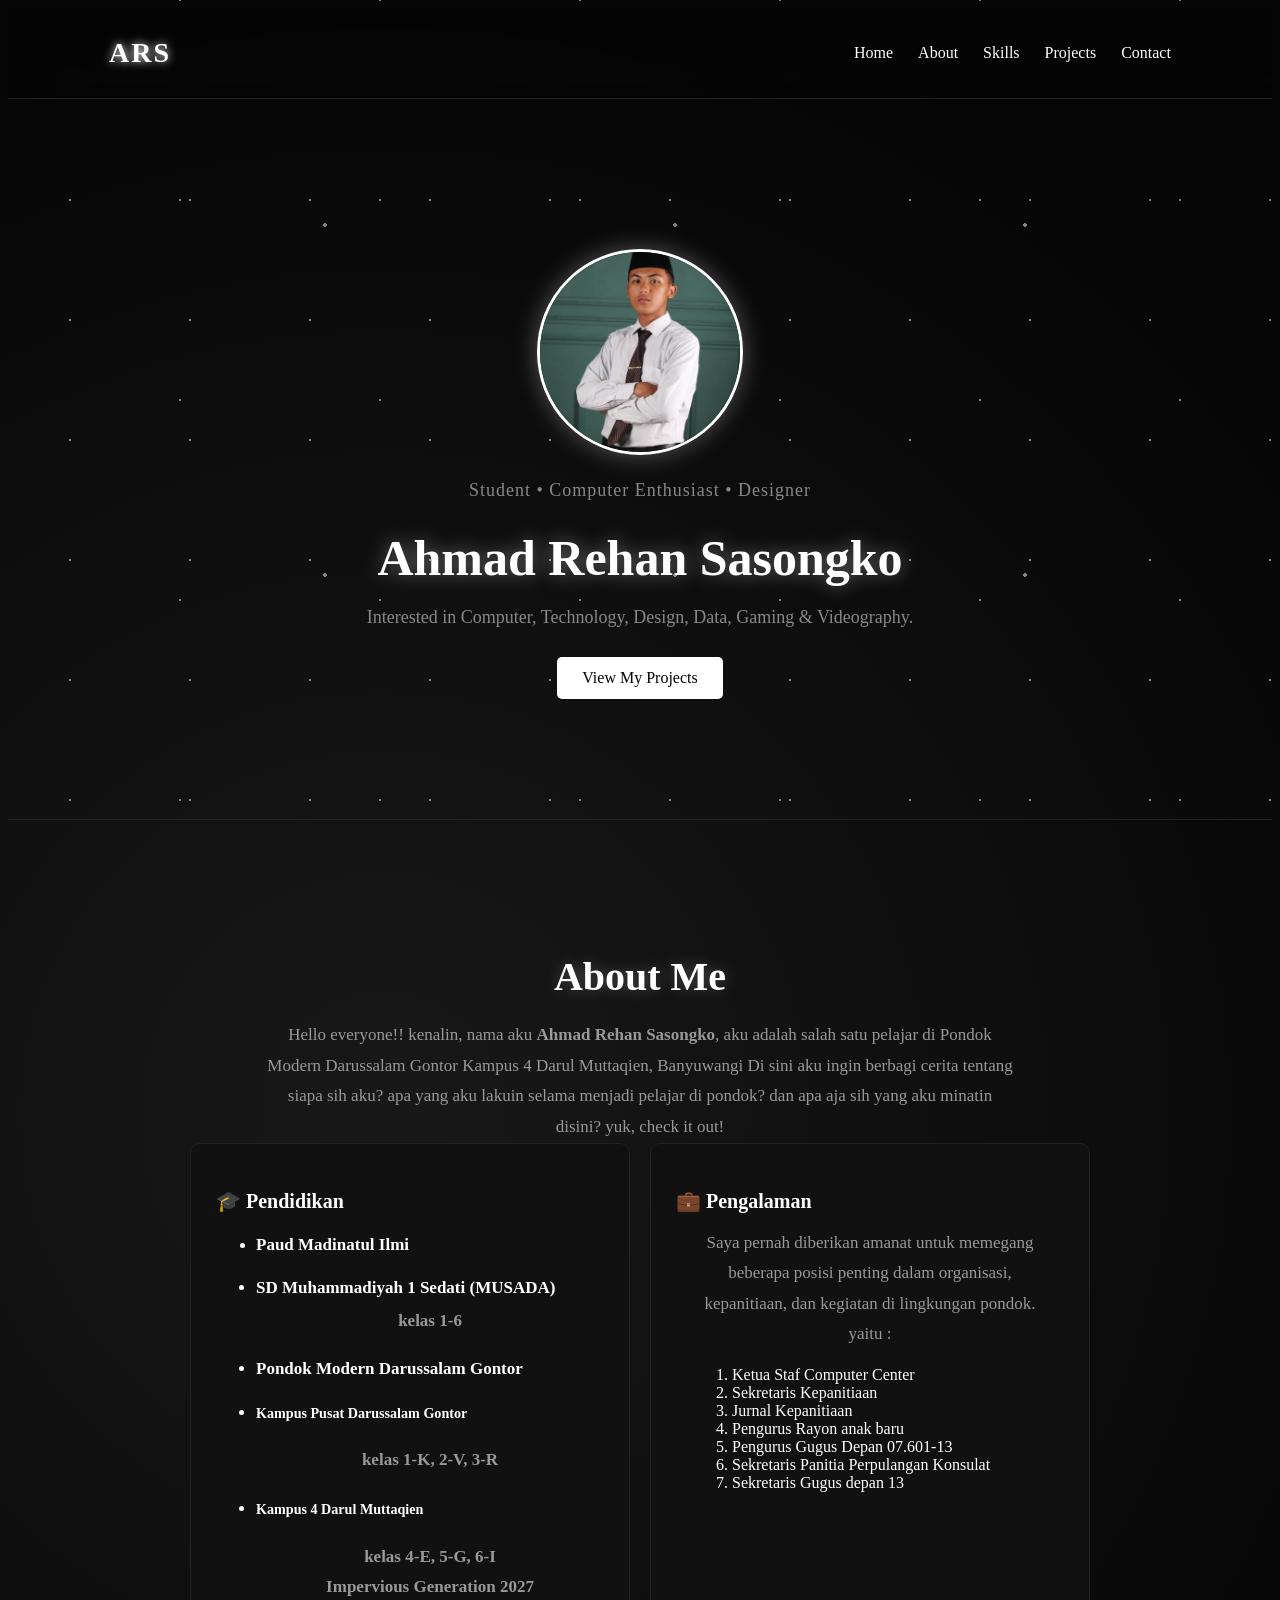
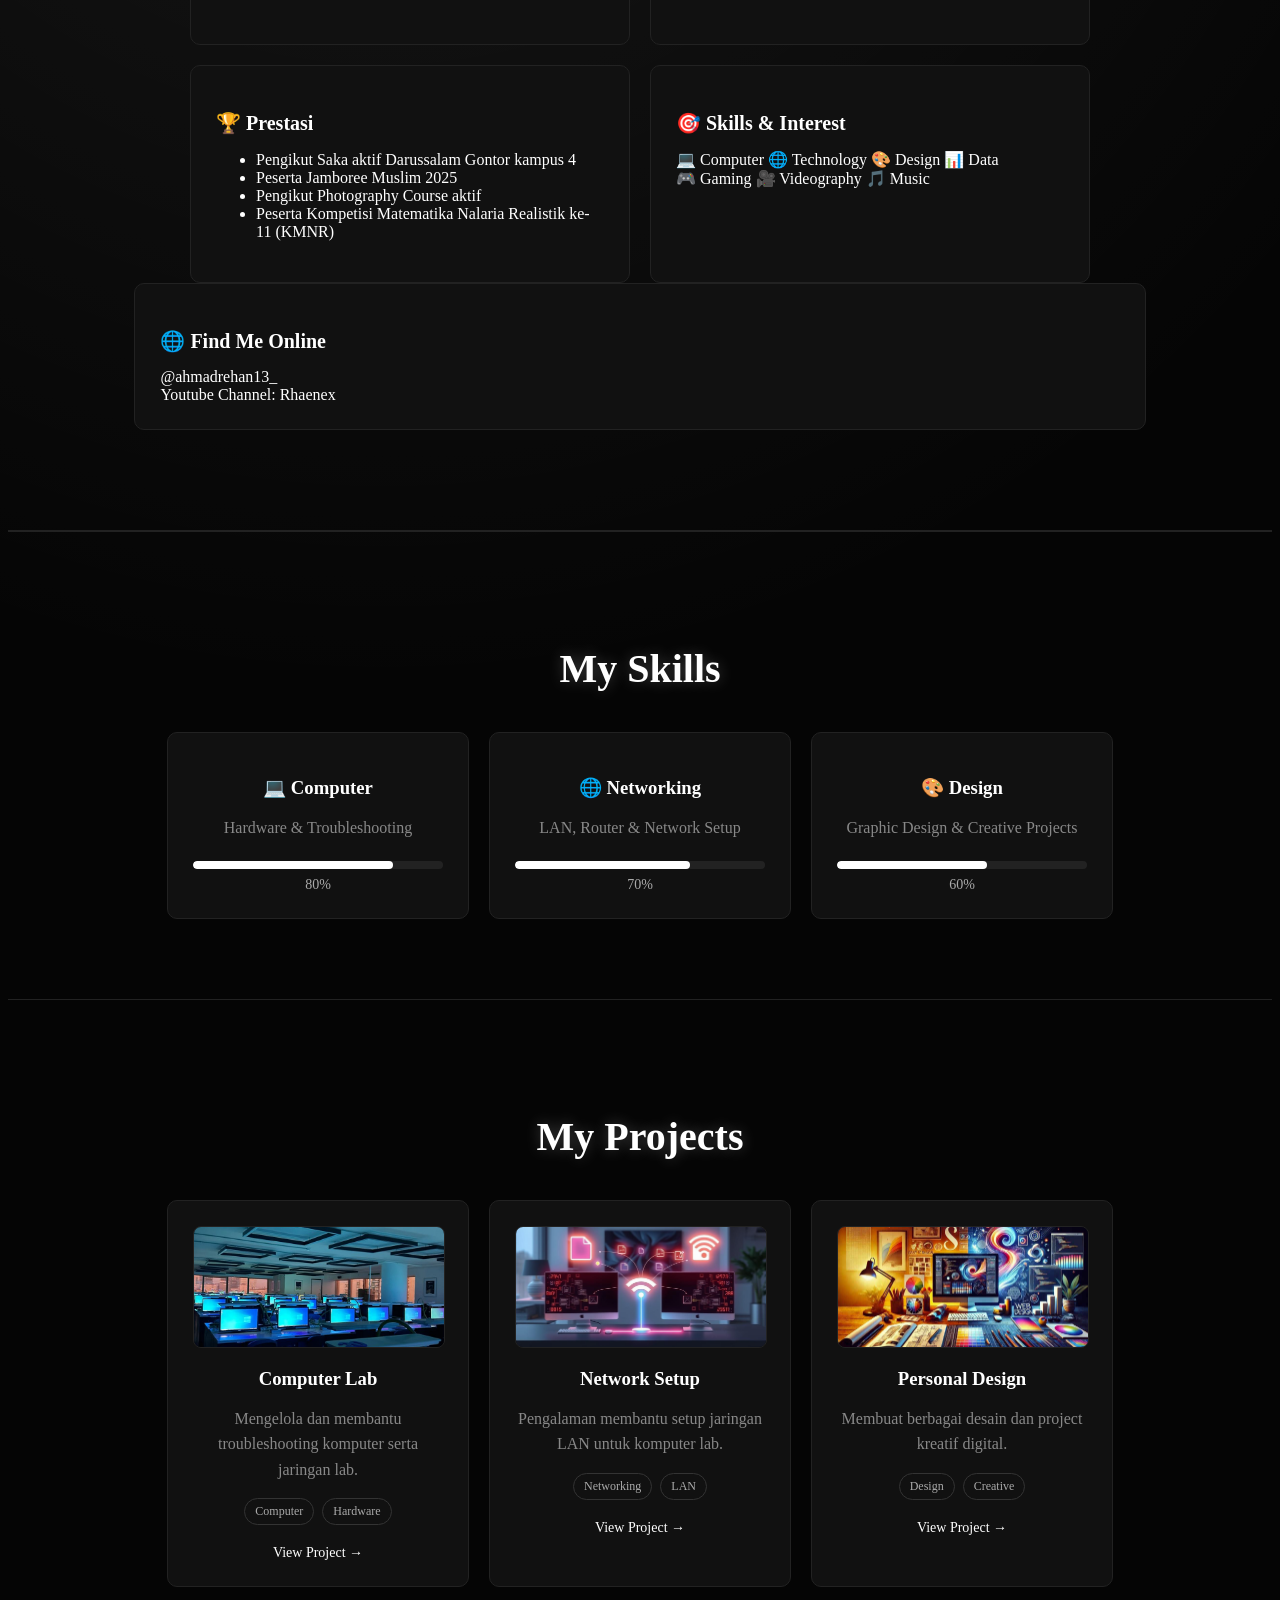
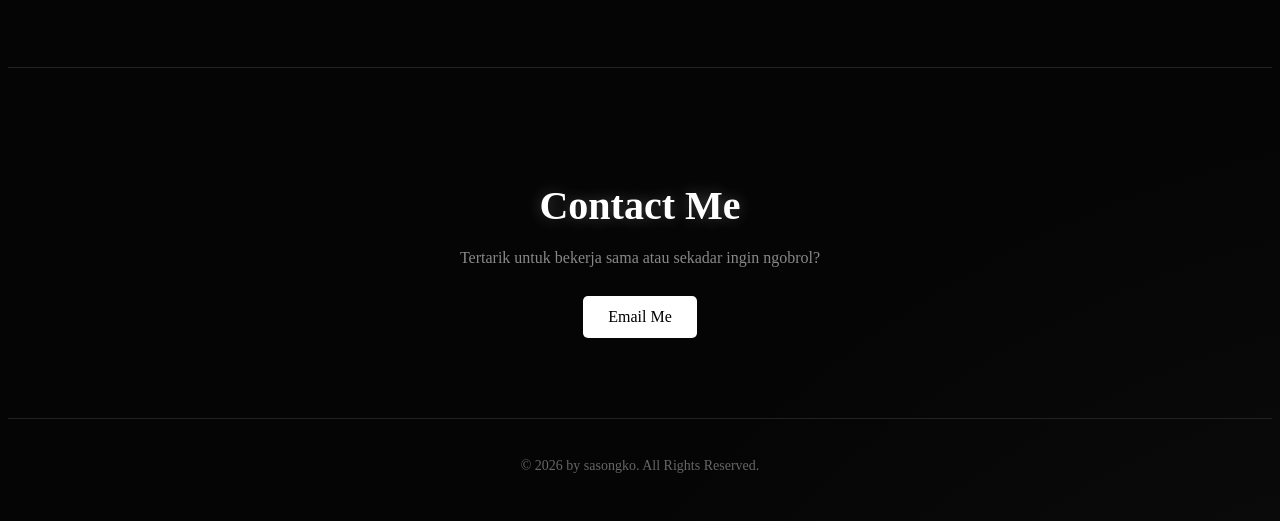
<file: index.html>
<!DOCTYPE html>
<html lang="id">
<head>
    <meta charset="UTF-8">
    <meta name="viewport" content="width=device-width, initial-scale=1.0">

    <title>Ahmad Rehan Sasongko | Portfolio</title>

    <meta name="description"
        content="Portfolio Ahmad Rehan Sasongko — Student, Computer Enthusiast, Designer, dan pelajar KMI Pondok Modern Darussalam Gontor.">

    <link rel="canonical"
        href="https://rehancomputer06.github.io/sasongko-portfolio/">

    <link rel="stylesheet" href="style.css">

    <!-- Google Search Console -->
    <meta name="google-site-verification"
        content="google66a023f2ad436c63.html">
</head>
    <meta charset="UTF-8">

    <meta name="viewport" content="width=device-width, initial-scale=1.0">

    <title>Ahmad Rehan Sasongko | Portfolio</title>

    <meta name="description"
        content="Profil dan portfolio Ahmad Rehan Sasongko, pelajar KMI Pondok Modern Darussalam Gontor yang memiliki minat di bidang komputer, teknologi, desain, data, gaming, dan videografi.">

<body>

    <nav class="navbar">
    <div class="logo">ARS</div>

    <ul class="nav-links">
        <li><a href="#home">Home</a></li>
        <li><a href="#about">About</a></li>
        <li><a href="#skills">Skills</a></li>
        <li><a href="#projects">Projects</a></li>
        <li><a href="#contact">Contact</a></li>
    </ul>

    <button class="menu-toggle" aria-label="Open menu">
    <span></span>
    <span></span>
    <span></span>

</button>

</nav>

<section class="home" id="home">

    <img src="img/profile.JPG"
         alt="Foto Ahmad Rehan Sasongko"
         class="profile-photo">

    <p class="home-label">
        Student • Computer Enthusiast • Designer
    </p>

    <h1>
        Ahmad Rehan Sasongko
    </h1>

    <p class="home-description">
        Interested in Computer, Technology, Design,
        Data, Gaming & Videography.
    </p>

    <a href="#projects" class="project-btn">
        View My Projects
    </a>

</section>

<section class="about" id="about">

    <h2>About Me</h2>

    <p class="about-intro">
        Hello everyone!! kenalin, nama aku <strong>Ahmad Rehan Sasongko</strong>,
        aku adalah salah satu pelajar di Pondok Modern Darussalam Gontor Kampus 4 Darul Muttaqien, Banyuwangi
        Di sini aku ingin berbagi cerita tentang siapa sih aku? apa yang aku lakuin selama menjadi pelajar
        di pondok? dan apa aja sih yang aku minatin disini? yuk, check it out!
    </p>

    <div class="about-info">

        <div class="info-card">
            <h3>🎓 Pendidikan</h3>
        <ul>
            <li><h4>Paud Madinatul Ilmi

            <h4>

            <li><h4>SD Muhammadiyah 1 Sedati (MUSADA)</h4>
            <p>
                kelas 1-6
            </p>
            </li>

            <li><h4>Pondok Modern Darussalam Gontor</h4></li>

            <li><h5>Kampus Pusat Darussalam Gontor</h5></li>
            <p>
                kelas 1-K, 2-V, 3-R
            </p>
            <li><h5>Kampus 4 Darul Muttaqien</h5></li>

            <p>
                kelas 4-E, 5-G, 6-I
                <br>
                Impervious Generation 2027
            </p>
        <ul>
        </div>


        <div class="info-card">
            <h3>💼 Pengalaman</h3>

            <p>
                Saya pernah diberikan amanat untuk memegang
                beberapa posisi penting dalam organisasi,
                kepanitiaan, dan kegiatan di lingkungan pondok. yaitu :

                <ul>
                    1. Ketua Staf Computer Center
                    <br>
                    2. Sekretaris Kepanitiaan
                    <br>
                    3. Jurnal Kepanitiaan
                    <br>
                    4. Pengurus Rayon anak baru
                    <br>
                    5. Pengurus Gugus Depan 07.601-13
                    <br>
                    6. Sekretaris Panitia Perpulangan Konsulat
                    <br>
                    7. Sekretaris Gugus depan 13
                    <br>
                    

                </ul>
                
            </p>
        </div>


        <div class="info-card">
            <h3>🏆 Prestasi</h3>

            <ul>
                <li>Pengikut Saka aktif Darussalam Gontor kampus 4</li>
                <li>Peserta Jamboree Muslim 2025</li>
                <li>Pengikut Photography Course aktif</li>
                <li>Peserta Kompetisi Matematika Nalaria Realistik ke-11 (KMNR) </li>
            </ul>
        </div>


        <div class="info-card">
            <h3>🎯 Skills & Interest</h3>

            <div class="interest-list">
                <span>💻 Computer</span>
                <span>🌐 Technology</span>
                <span>🎨 Design</span>
                <span>📊 Data</span>
                
                <br>
                
                <span>🎮 Gaming</span>
                <span>🎥 Videography</span>
                <span>🎵 Music</span>
            </div>
        </div>

    </div>
<div class="info-card">
    <h3>🌐 Find Me Online</h3>


    <a href="https://www.instagram.com/ahmadrehan13_/"
       target="_blank"
       class="social-link">
        @ahmadrehan13_
      
    </a>
    <br>
    <a href="https://www.youtube.com/@rhaenex"
       target="_blank"
       class="social-link">
        Youtube Channel: Rhaenex
    </a>
</div>

</section>
<section class="skills" id="skills">

    <h2>My Skills</h2>

    <div class="skill-list">

        <div class="skill">
            <h3>💻 Computer</h3>
            <p>Hardware & Troubleshooting</p>

            <div class="skill-bar">
                <div class="skill-progress computer"></div>
            </div>

            <span>80%</span>
        </div>

        <div class="skill">
            <h3>🌐 Networking</h3>
            <p>LAN, Router & Network Setup</p>

            <div class="skill-bar">
                <div class="skill-progress networking"></div>
            </div>

            <span>70%</span>
        </div>

        <div class="skill">
            <h3>🎨 Design</h3>
            <p>Graphic Design & Creative Projects</p>

            <div class="skill-bar">
                <div class="skill-progress design"></div>
            </div>

            <span>60%</span>
        </div>

    </div>

</section>

<section class="projects" id="projects">

    <h2>My Projects</h2>

    <div class="project-list">

        <div class="project">

            <div class="project-image">
                <img src="projects/lab.jpg" alt="Computer Lab Project">
            </div>

            <h3>Computer Lab</h3>

            <p>
                Mengelola dan membantu troubleshooting
                komputer serta jaringan lab.
            </p>

            <div class="project-tags">
                <span>Computer</span>
                <span>Hardware</span>
            </div>

           <a href="project-pages/computer-lab.html" class="project-link">
                View Project →
            </a>

        </div>


        <div class="project">

            <div class="project-image">
                <img src="projects/network.jpg" alt="Network Setup Project">
            </div>

            <h3>Network Setup</h3>

            <p>
                Pengalaman membantu setup jaringan
                LAN untuk komputer lab.
            </p>

            <div class="project-tags">
                <span>Networking</span>
                <span>LAN</span>
            </div>

            <a href="#" class="project-link">
                View Project →
            </a>

        </div>


        <div class="project">

            <div class="project-image">
                <img src="projects/design.jpg" alt="Personal Design Project">
            </div>

            <h3>Personal Design</h3>

            <p>
                Membuat berbagai desain dan
                project kreatif digital.
            </p>

            <div class="project-tags">
                <span>Design</span>
                <span>Creative</span>
            </div>

            <a href="#" class="project-link">
                View Project →
            </a>

        </div>

    </div>

</section>

<section class="contact" id="contact">

    <h2>Contact Me</h2>

    <p>
        Tertarik untuk bekerja sama atau sekadar ingin ngobrol?
    </p>

    <a href="mailto:rehanahmadsasongko@gmail.com" class="contact-btn">
        Email Me
    </a>

</section>

<footer>
    <p>© 2026 by sasongko. All Rights Reserved.</p>
</footer>

<script>
    const menuToggle = document.querySelector(".menu-toggle");
    const navLinks = document.querySelector(".nav-links");

    menuToggle.addEventListener("click", () => {
        navLinks.classList.toggle("active");
        menuToggle.classList.toggle("active");
    });

</script>

<script>
   
</script>
</body>

</html>
</file>
<file: style.css>
body {
    color: white;

    background-color: #050505;

    background-image:
        radial-gradient(
            circle at 20% 20%,
            rgba(255, 255, 255, 0.08),
            transparent 25%
        ),
        radial-gradient(
            circle at 80% 80%,
            rgba(255, 255, 255, 0.06),
            transparent 25%
        );

    background-size: 150% 150%;

    animation: backgroundMove 8s ease-in-out infinite;
}

@keyframes backgroundMove {

    0% {
        background-position: 0% 0%;
    }

    50% {
        background-position: 100% 100%;
    }

    100% {
        background-position: 0% 0%;
    }

}

.navbar {
    display: flex;
    justify-content: space-between;
    align-items: center;

    padding: 20px 8%;

    border-bottom: 1px solid #222;
    position: sticky;
top: 0;
z-index: 1000;
background-color: rgba(5, 5, 5, 0.85);
backdrop-filter: blur(10px);
}

.logo {
    font-size: 28px;
    font-weight: bold;

    letter-spacing: 2px;

    text-shadow: 0 0 10px white;

    transition: 0.3s;
}

.logo:hover {
    transform: scale(1.1);
    text-shadow: 0 0 20px white;
}

.nav-links {
    display: flex;
    gap: 25px;
    list-style: none;
}

.nav-links a {
    color: white;
    text-decoration: none;
    transition: 0.3s;
}

.nav-links a {
    color: white;
    text-decoration: none;

    position: relative;

    transition: 0.3s;
}

.nav-links a::after {
    content: "";

    position: absolute;

    width: 0;
    height: 2px;

    left: 50%;
    bottom: -6px;

    background-color: white;

    transition: 0.3s;
}

.nav-links a:hover {
    color: #aaa;
}

.nav-links a:hover::after {
    width: 100%;
    left: 0;
}

.home {
    min-height: 80vh;

    display: flex;
    flex-direction: column;
    justify-content: center;
    align-items: center;

    text-align: center;

    animation: fadeUp 1s ease;

}

.home h1 {
    font-size: 50px;
    margin-bottom: 15px;

    text-shadow: 0 0 20px rgba(255, 255, 255, 0.4);
}

.home p {
    color: #888;
    font-size: 18px;
}
.home-label {
    margin-top: 25px;

    color: #aaa;

    font-size: 15px;

    letter-spacing: 1px;
}

.home h1 {
    margin-top: 10px;

    margin-bottom: 15px;

    font-size: 50px;

    text-shadow:
        0 0 20px rgba(255, 255, 255, 0.4);
}

.home-description {
    max-width: 600px;

    margin: 0 auto;

    color: #888;

    font-size: 17px;

    line-height: 1.7;

    text-align: center;
}

.profile-photo {
    width: 200px;
    height: 200px;

    object-fit: cover;

    border-radius: 50%;

    margin-top: 30px;

    border: 3px solid white;

    box-shadow: 0 0 25px rgba(255, 255, 255, 0.3);

    transition: 0.3s;
}

.profile-photo:hover {
    transform: scale(1.08);

    box-shadow:
        0 0 20px rgba(255, 255, 255, 0.5),
        0 0 50px rgba(255, 255, 255, 0.3);
}
.about {
    padding: 100px 10%;
    text-align: center;

    border-top: 1px solid #222;
    border-bottom: 1px solid #222;

    background: transparent;

    animation: fadeUp 1s ease;
}
.about-intro {
    max-width: 750px;

    margin: 0 auto 50px;

    padding: 0 20px;

    color: #999;

    font-size: 17px;

    line-height: 1.8;

    text-align: center;
}

.about-info {
    max-width: 900px;

    margin: auto;

    display: grid;

    grid-template-columns: repeat(2, 1fr);

    gap: 20px;
}

.info-card {
    padding: 25px;

    background-color: #111;

    border: 1px solid #222;

    border-radius: 10px;

    text-align: left;

    transition: 0.3s;
}

.info-card:hover {
    transform: translateY(-6px);

    border-color: #888;

    box-shadow:
        0 0 20px rgba(255, 255, 255, 0.12);
}

.info-card h3 {
    margin-bottom: 15px;

    font-size: 20px;
}

.info-card h4 {
    margin-bottom: 8px;

    color: white;

    font-size: 17px;
}

.info-card p {
    color: #888;

    line-height: 1.6;

    margin: 0;
}

.about h2 {
    font-size: 40px;
    margin-bottom: 20px;
}

.about p {
    max-width: 750px;

    margin: 0 auto;

    padding: 0 20px;

    color: #999;

    font-size: 17px;

    line-height: 1.8;

    text-align: center;
}

.skills {
    padding: 80px 10%;
    text-align: center;

    border-top: 1px solid #222;
    animation: fadeUp 1s ease;
}

.skills h2 {
    font-size: 40px;
    margin-bottom: 40px;
}

.skill-list {
    display: flex;
    justify-content: center;
    gap: 20px;
}

.skill {
    width: 250px;

    padding: 25px;

    background-color: #111;

    border: 1px solid #222;
    border-radius: 10px;

    transition: 0.3s;
}

.skill:hover {
    transform: translateY(-8px) scale(1.03);

    border-color: #888;

    box-shadow: 0 0 25px rgba(255, 255, 255, 0.15);
}

.skill h3 {
    margin-bottom: 10px;
}

.skill p {
    color: #888;

    line-height: 1.6;

    text-align: center;
}

.projects {
    padding: 80px 10%;
    text-align: center;

    border-top: 1px solid #222;
    animation: fadeUp 1s ease;
}

.projects h2 {
    font-size: 40px;
    margin-bottom: 40px;
}

.project-list {
    display: flex;
    justify-content: center;
    gap: 20px;
}

.project {
    width: 250px;

    padding: 25px;

    background-color: #111;

    border: 1px solid #222;
    border-radius: 10px;

    transition: 0.3s;
}

.project:hover {
    transform: translateY(-8px) scale(1.03);

    border-color: #888;

    box-shadow: 0 0 25px rgba(255, 255, 255, 0.15);
}

.project h3 {
    margin-bottom: 10px;
}

.project p {
    color: #888;

    line-height: 1.6;

    text-align: center;
}

.contact {
    padding: 80px 10%;
    text-align: center;

    border-top: 1px solid #222;
    animation: fadeUp 1s ease;
}

.contact h2 {
    font-size: 40px;
    margin-bottom: 15px;
}

.contact p {
    max-width: 600px;

    margin: 0 auto 25px;

    padding: 0 20px;

    color: #888;

    line-height: 1.7;

    text-align: center;
}

.contact-btn {
    display: inline-block;

    padding: 12px 25px;

    background-color: white;
    color: black;

    text-decoration: none;

    border-radius: 5px;

    transition: 0.3s;
}

.contact-btn:hover {
    background-color: #888;
    color: white;

    transform: translateY(-5px) scale(1.08);

    box-shadow:
        0 0 20px rgba(255, 255, 255, 0.4),
        0 0 40px rgba(255, 255, 255, 0.15);
}

footer {
    padding: 25px;

    text-align: center;

    border-top: 1px solid #222;

    color: #666;

    font-size: 14px;

    animation: fadeUp 1s ease;
}
.project-btn {
    display: inline-block;

    margin-top: 25px;
    padding: 12px 25px;

    background-color: white;
    color: black;

    text-decoration: none;

    border-radius: 5px;

    transition: 0.3s;
}

.project-btn:hover {
    background-color: #888;
    color: white;

    transform: translateY(-3px);
    box-shadow: 0 0 20px rgba(255, 255, 255, 0.4);
}

@media (max-width: 600px) {
    .navbar {
    padding: 15px 4%;
}

.nav-links {
    gap: 10px;
}

.nav-links a {
    font-size: 12px;
}
    .home h1 {
    font-size: 36px;
}

.home p {
    font-size: 16px;
}

    .skill-list {
        flex-direction: column;
        align-items: center;
    }

    .skill {
        width: 100%;
        max-width: 350px;
    }
    .project-list {
    flex-direction: column;
    align-items: center;
}
.profile-photo {
    width: 150px;
    height: 150px;
}
.project {
    width: 100%;
    max-width: 350px;
}
.about-info {
    max-width: 950px;
    margin: 50px auto 0;
    display: grid;
    grid-template-columns: repeat(2, 1fr);
    column-gap: 20px;
    row-gap: 35px;
}
.info-card:last-child {
    grid-column: 1 / -1;
    margin-top: 15px;
}

.info-card {
    padding: 35px;
}
}
@keyframes fadeUp {
    from {
        opacity: 0;
        transform: translateY(30px);
    }

    to {
        opacity: 1;
        transform: translateY(0);
    }
}
.about h2,
.skills h2,
.projects h2,
.contact h2 {
    text-shadow: 0 0 15px rgba(255, 255, 255, 0.25);
}

.menu-toggle {
    display: none;

    background: none;
    border: none;

    color: white;
    font-size: 28px;

    cursor: pointer;
}

.skill-bar {
    width: 100%;
    height: 8px;

    background-color: #222;

    border-radius: 10px;

    margin-top: 20px;
    overflow: hidden;
}

.skill-progress {
    height: 100%;

    background-color: white;

    border-radius: 10px;

    animation: skillFill 1.5s ease;
}

.computer {
    width: 80%;
}

.networking {
    width: 70%;
}

.design {
    width: 60%;
}

.skill span {
    display: block;

    margin-top: 8px;

    color: #aaa;
    font-size: 14px;
}

@keyframes skillFill {
    from {
        width: 0;
    }
}

.project-image {
    width: 100%;
    height: 120px;

    display: flex;
    justify-content: center;
    align-items: center;

    background-color: #0a0a0a;

    border-radius: 8px;

    overflow: hidden;

    margin-bottom: 20px;

    border: 1px solid #222;
}

.project-image img {
    width: 100%;
    height: 100%;

    object-fit: cover;

    transition: 0.3s;
}

.project:hover .project-image img {
    transform: scale(1.08);
}

.project:hover .project-image {
    transform: scale(1.05);

    box-shadow: 0 0 25px rgba(255, 255, 255, 0.15);
}

.project-tags {
    display: flex;
    justify-content: center;

    gap: 8px;

    margin: 15px 0;
}

.project-tags span {
    padding: 5px 10px;

    font-size: 12px;

    color: #aaa;

    border: 1px solid #333;

    border-radius: 20px;
}

.project-link {
    display: inline-block;

    color: white;

    text-decoration: none;

    font-size: 14px;

    margin-top: 5px;

    transition: 0.3s;
}

.project-link:hover {
    color: #aaa;

    transform: translateX(5px);
}


.reveal.active {
    opacity: 1;
    transform: translateY(0);
}

/* STAR BACKGROUND */

body {
    position: relative;
}

body::before {
    content: "";

    position: fixed;
    inset: 0;

    pointer-events: none;

    z-index: -1;

    background-image:
        radial-gradient(circle, white 1px, transparent 1px),
        radial-gradient(circle, white 1px, transparent 1px),
        radial-gradient(circle, white 2px, transparent 2px);

    background-size:
        120px 120px,
        200px 200px,
        350px 350px;

    background-position:
        10px 20px,
        80px 100px,
        150px 50px;

    opacity: 0.5;

    animation: starsMove 20s linear infinite;
}

@keyframes starsMove {

    from {
        transform: translateY(0);
    }

    to {
        transform: translateY(-120px);
    }

}

.social-link {
    color: white;
    text-decoration: none;
    transition: 0.3s;
}

.social-link:hover {
    color: #aaa;
    text-shadow: 0 0 10px white;
}
</file>
